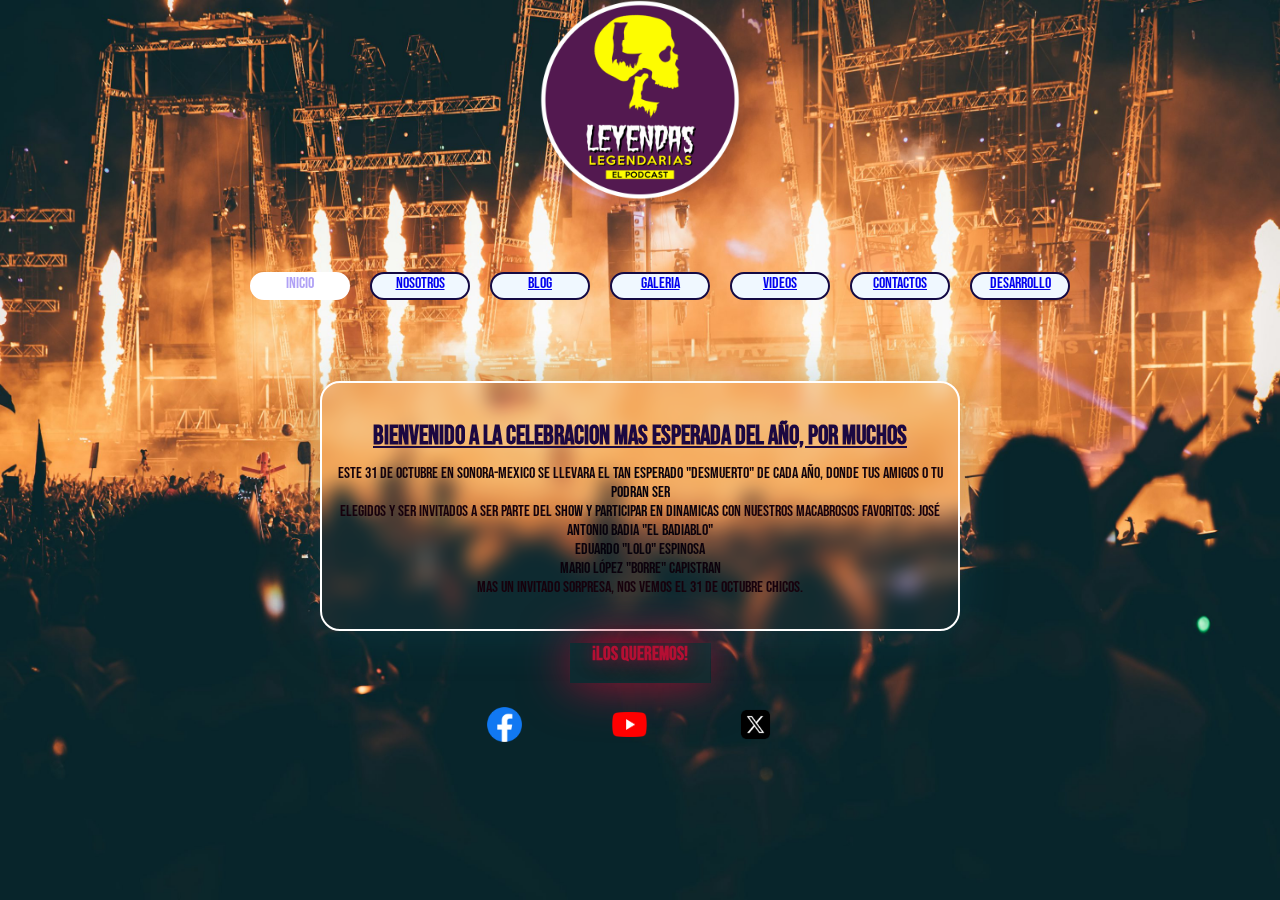
<file: index.html>
<!DOCTYPE html>
<html lang="en">
<head>
    <meta charset="UTF-8">
    <meta name="viewport" content="width=device-width, initial-scale=1.0">
    <title></title>
    <link rel="stylesheet" href="estilo.css">
    <link  rel= "apple-touch-icon"  tamaños= "57x57"  href= "favicons/apple-icon-57x57.png" > 
    <link  rel= "apple-touch-icon"  tamaños= "60x60"  href= "favicons/apple-icon-60x60.png" > 
    <link  rel= "apple-touch-icon"  tamaños= "72x72"  href= "favicons/apple-icon-72x72.png" > 
    <link  rel= "apple-touch-icon"  tamaños= "76x76"  href= "favicons/apple-icon-76x76.png" > 
    <link  rel= "apple-touch-icon"  tamaños= "114x114"  href= "favicons/apple-icon-114x114.png" > 
    <link  rel= "apple-touch-icon"  tamaños= "120x120"  href= "favicons/apple-icon-120x120.png" > 
    <link  rel= "apple-touch-icon"  tamaños = "144x144"  href = "favicons/apple-icon-144x144.png" > 
    <link  rel= "apple-touch-icon"  tamaños= "152x152"  href= "favicons/apple-icon-152x152.png" > 
    <link  rel= "apple-touch-icon"  tamaños= "180x180"  href= "favicons/apple-icon-180x180.png" > 
    <link  rel= "icon"  tipo= "image/png"  tamaños= "192x192"   href= "favicons/android-icon-192x192.png" > 
    <link  rel= "icon"  tipo= "image/png"  tamaños= "32x32"  href= "favicons/favicon-32x32.png" > 
    <link  rel= "icon"  tipo= "imagen/png"  tamaños= "96x96"  href= "favicons/favicon-96x96.png" > 
    <link  rel= "icon"  tipo= "imagen/png"  tamaños= "16x16"  href= "favicons/favicon-16x16.png" > 
    <link  rel= "manifest"  href= "favicons/manifest.json" > 
    <meta  nombre= "msapplication-TileColor"  contenido= "#ffffff" > 
    <meta  nombre= "msapplication-TileImage"  contenido= "favicons/ms-icon-144x144.png" > 
    <meta  nombre= "theme-color"  contenido= "#ffffff" >


    <link rel="preconnect" href="https://fonts.googleapis.com">
    <link rel="preconnect" href="https://fonts.gstatic.com" crossorigin>
    <link href="https://fonts.googleapis.com/css2?family=Bebas+Neue&family=Rubik+Wet+Paint&family=Work+Sans:ital,wght@0,100..900;1,100..900&display=swap" rel="stylesheet">


</head>
<body>
<div class="ab">
<img src="img/fondo.jpeg" alt="fondo"></div>

<div class="lele">
<img src="img/logo.png" alt="logo" width="200px" height="200px">
</div>

<nav>
 <ul id="opciones">
    <li class="boton">Inicio</li>
    <li><a href="nosotros.html">Nosotros</a></li>
    <li><a href="blog.html">Blog</li></a>
    <li><a href="galeria.html">Galeria</li></a>
    <li><a href="videos.html">Videos</li></a>
    <li><a href="contactos.html">Contactos</li></a>
    <li><a href="desarrollador.html">Desarrollo</li></a>
 </ul>
</nav>

<audio autoplay loop>
<source src="sound/musica ambiental.mp3" type="audio/mpeg">
</audio>


<div class="linea"></div>

<main>
<header id="frase">
    <h1>BIENVENIDO A LA CELEBRACION MAS ESPERADA DEL AÑO, POR MUCHOS</h1>
    <div class="anuncio"><p>Este 31 de Octubre en Sonora-Mexico se llevara el tan esperado "Desmuerto" de cada año, Donde tus amigos o tu podran ser <br>
        elegidos y ser invitados a ser parte del show y participar en dinamicas con nuestros macabrosos favoritos: José Antonio Badia "El Badiablo" <br>
        Eduardo "Lolo" Espinosa<br>
        Mario López "Borre" Capistran<br>
        Mas un invitado sorpresa, nos vemos el 31 de Octubre chicos.</div>
    </p>
    
    <div class="caja"></div>
    <div class="dos"></div>
    <div class="querer"><h3>¡los queremos!</h3></div>

</header>
</main>





<div id="imagenes">

    <div class="face">
    <a href="https://www.facebook.com/leyendaspodcast/?locale=es_LA">
<img src="img/Facebook.png" alt="Facebook" width="35px" height="35px">
 </a>
    </div>

    <div class="you">
 <a href="https://youtube.com/@leyendaspodcast?si=yJ-nlB5VjifL2ucx">     
<img src="img/Youtube.png" alt="Youtube" width="35px" height="25px"></a>  

    </div>
    <div class="tw">
<a href="https://x.com/LeyendasPodcast" target="_blank">   
<img src="img/twitter.webp" alt="twitter" width="45px" height="45px">
</div>
</a> 
</div>

</body>
</html>
</file>
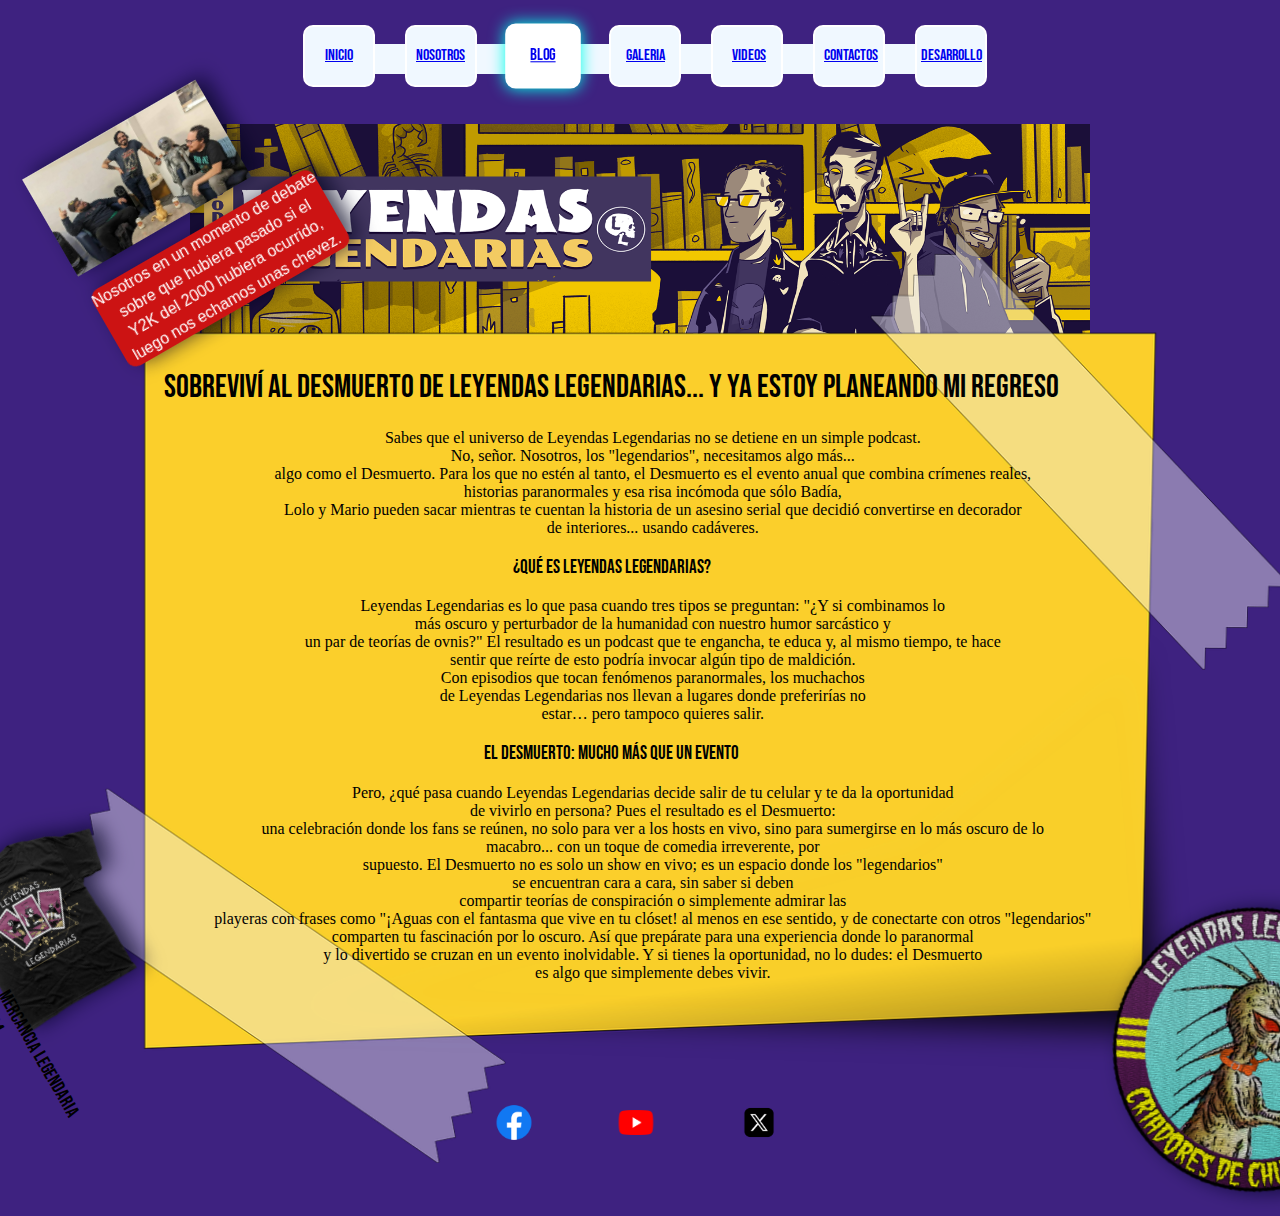
<file: blog.html>
<!DOCTYPE html>
<html lang="en">
<head>
    <meta charset="UTF-8">
    <meta name="viewport" content="width=device-width, initial-scale=1.0">
    <title>Document</title>

<link rel="stylesheet" href="https://cdnjs.cloudflare.com/ajax/libs/font-awesome/6.6.0/css/all.min.css" integrity="sha512-Kc323vGBEqzTmouAECnVceyQqyqdsSiqLQISBL29aUW4U/M7pSPA/gEUZQqv1cwx4OnYxTxve5UMg5GT6L4JJg==" crossorigin="anonymous" referrerpolicy="no-referrer" />

    <link rel="stylesheet" href="estilazos.css">
    <link  rel= "apple-touch-icon"  tamaños= "57x57"  href= "favicons/apple-icon-57x57.png" > 
    <link  rel= "apple-touch-icon"  tamaños= "60x60"  href= "favicons/apple-icon-60x60.png" > 
    <link  rel= "apple-touch-icon"  tamaños= "72x72"  href= "favicons/apple-icon-72x72.png" > 
    <link  rel= "apple-touch-icon"  tamaños= "76x76"  href= "favicons/apple-icon-76x76.png" > 
    <link  rel= "apple-touch-icon"  tamaños= "114x114"  href= "favicons/apple-icon-114x114.png" > 
    <link  rel= "apple-touch-icon"  tamaños= "120x120"  href= "favicons/apple-icon-120x120.png" > 
    <link  rel= "apple-touch-icon"  tamaños = "144x144"  href = "favicons/apple-icon-144x144.png" > 
    <link  rel= "apple-touch-icon"  tamaños= "152x152"  href= "favicons/apple-icon-152x152.png" > 
    <link  rel= "apple-touch-icon"  tamaños= "180x180"  href= "favicons/apple-icon-180x180.png" > 
    <link  rel= "icon"  tipo= "image/png"  tamaños= "192x192"   href= "favicons/android-icon-192x192.png" > 
    <link  rel= "icon"  tipo= "image/png"  tamaños= "32x32"  href= "favicons/favicon-32x32.png" > 
    <link  rel= "icon"  tipo= "imagen/png"  tamaños= "96x96"  href= "favicons/favicon-96x96.png" > 
    <link  rel= "icon"  tipo= "imagen/png"  tamaños= "16x16"  href= "favicons/favicon-16x16.png" > 
    <link  rel= "manifest"  href= "favicons/manifest.json" > 
    <meta  nombre= "msapplication-TileColor"  contenido= "#ffffff" > 
    <meta  nombre= "msapplication-TileImage"  contenido= "favicons/ms-icon-144x144.png" > 
    <meta  nombre= "theme-color"  contenido= "#ffffff" >

    <link rel="preconnect" href="https://fonts.googleapis.com">
    <link rel="preconnect" href="https://fonts.gstatic.com" crossorigin>
    <link href="https://fonts.googleapis.com/css2?family=Bebas+Neue&family=Rubik+Wet+Paint&family=Work+Sans:ital,wght@0,100..900;1,100..900&display=swap" rel="stylesheet">

</head>
<body>

<audio autoplay loop>
    <source src="sound/musica ambiental.mp3" type="audio/mpeg">
    </audio>

<header>
<nav>
 <ul id="opciones">
    <li><a href="index.html">Inicio<i class="fa-solid fa-house"></i></li></a>
        <li><a href="nosotros.html"><div class="noso">Nosotros</div><i class="fa-solid fa-user"></i></li></a>
        <li class="boton"><a href="blog.html">Blog<i class="fa-solid fa-heart"></i></li></a>
        <li><a href="galeria.html"><div class="gale">Galeria</div><i class="fa-solid fa-image"></i> </li></a>
        <li><a href="videos.html">Videos<i class="fa-solid fa-video"></i></li></a>
        <li><a href="contactos.html"><div class="cont">Contactos</div><i class="fa-solid fa-headset"></i></li></a>
        <li><a href="desarrollador.html"><div class="cristian">Desarrollo</div></li></a>
    </ul>
</nav>


<div class="cuadro"></div>
<div class="cuadrod"></div>

<div class="chicos">
<img src="img/banner.png" alt="banner" width="900px" height="210px">
</div>
<div class="linea"></div>
</header>

<section id="notas">
<article>
<h1>Sobreviví al Desmuerto de Leyendas Legendarias... y Ya Estoy Planeando mi Regreso</h1>
    <p>Sabes que el universo de Leyendas Legendarias no se detiene en un simple podcast. <br> No, señor. Nosotros, los "legendarios", necesitamos algo más... <br>algo como el Desmuerto. Para
        los que no estén al tanto, el Desmuerto es el evento anual que combina crímenes reales, <br> historias paranormales y esa risa incómoda que sólo Badía, <br>Lolo y Mario pueden sacar
        mientras te cuentan la historia de un asesino serial que decidió convertirse en decorador <br>de interiores... usando cadáveres.</p>
</article>

<article>
<h3>¿Qué es Leyendas Legendarias?</h3>
<p>Leyendas Legendarias es lo que pasa cuando tres tipos se preguntan: "¿Y si combinamos lo <br> más oscuro y perturbador de la humanidad con nuestro humor sarcástico y <br>un par de teorías de 
    ovnis?" El resultado es un podcast que te engancha, te educa y, al mismo tiempo, te hace <br>sentir que reírte de esto podría invocar algún tipo de maldición. <br>Con episodios que tocan
    fenómenos paranormales, los muchachos <br>de Leyendas Legendarias nos llevan a lugares donde preferirías no <br>estar… pero tampoco
    quieres salir.</p>
</article>

<article>
<h3>El Desmuerto: Mucho Más Que un Evento</h3>
<p>Pero, ¿qué pasa cuando Leyendas Legendarias decide salir de tu celular y te da la oportunidad <br>de vivirlo en persona? Pues el resultado es el Desmuerto:  <br>una celebración donde los fans 
     se reúnen, no solo para ver a los hosts en vivo, sino para sumergirse en lo más oscuro de lo <br>macabro... con un toque de comedia irreverente, por <br> supuesto. El Desmuerto no es solo un 
     show en vivo; es un espacio donde los "legendarios" <br>se encuentran cara a cara, sin saber si deben <br> compartir teorías de conspiración o simplemente admirar las <br> playeras con frases como 
    "¡Aguas con el fantasma que vive en tu clóset! 
    al menos en ese sentido, y de conectarte con otros "legendarios"<br>comparten tu fascinación por lo oscuro. Así que prepárate para una experiencia donde lo paranormal <br>y lo divertido se cruzan en un evento
    inolvidable. Y si tienes la oportunidad, no lo dudes: el Desmuerto <br>es algo que simplemente debes vivir.</p>
</article>
</section>

<div class="uno">
 <img src="img/papelito.webp" alt="papelito" width="1250px" height="930px">   
</div>

<div class="dos">
    <img src="img/recuerdo.jpeg" alt="recuerdo" width="200px" height="112px">
<p>Nosotros en un momento de debate <br>
    sobre que hubiera pasado si el <br>
    Y2K del 2000 hubiera ocurrido, <br>
    luego nos echamos unas chevez.</p>
</div>

<div class="tres">
 <img src="img/criadores.png" alt="criadores" width="300 px" height="300px">   
</div>


<div class="ropa">
<img src="img/camiza.png" alt="camiza" width="250px">
</div>

<div class="merca">
<h3>Mercancia Legendaria<br>2024</h3>    
</div>

</div>

<footer>
<div id="imagenes">

    <div class="face">
    <a href="https://www.facebook.com/leyendaspodcast/?locale=es_LA">
<img src="img/Facebook.png" alt="Facebook" width="35px" height="35px">
 </a>
    </div>

    <div class="you">
 <a href="https://youtube.com/@leyendaspodcast?si=yJ-nlB5VjifL2ucx">     
<img src="img/Youtube.png" alt="Youtube" width="35px" height="25px"></a>  

    </div>

    <div class="x">
<a href="https://x.com/LeyendasPodcast" target="_blank">   
<img src="img/twitter.webp" alt="twitter" width="45px" height="45px">
</div>
</a> 
</div>


</footer>

</body>
</html>
</file>
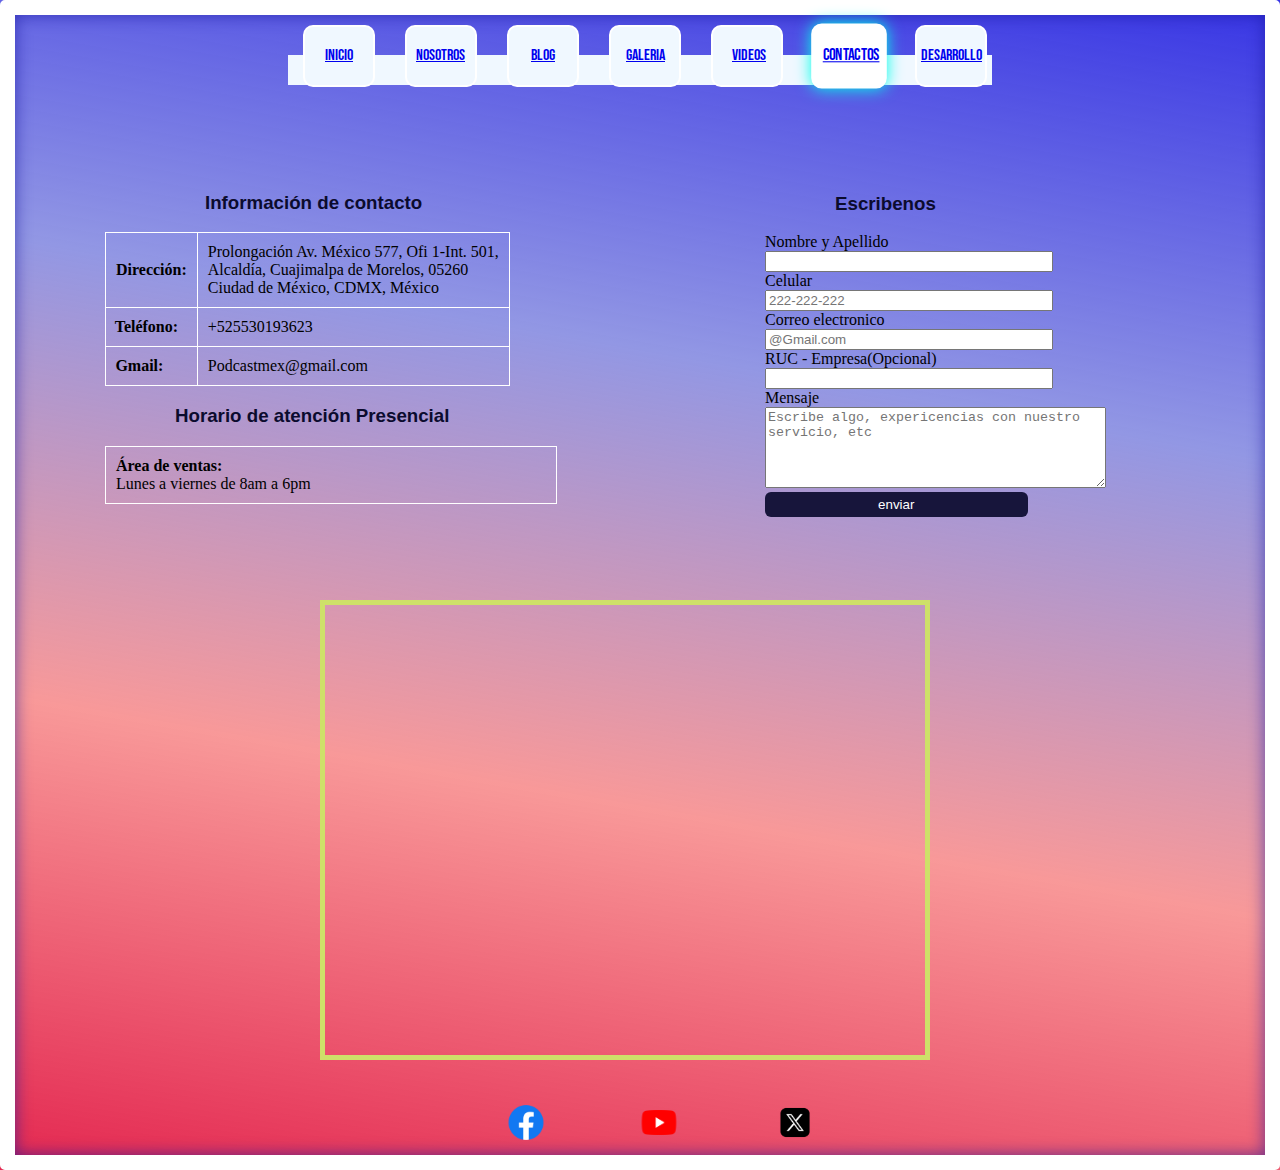
<file: contactos.html>
<!DOCTYPE html>
<html lang="en">
<head>
    <meta charset="UTF-8">
    <meta name="viewport" content="width=device-width, initial-scale=1.0">
    <title>contactos</title>
    <link rel="stylesheet" href="https://cdnjs.cloudflare.com/ajax/libs/font-awesome/6.6.0/css/all.min.css" integrity="sha512-Kc323vGBEqzTmouAECnVceyQqyqdsSiqLQISBL29aUW4U/M7pSPA/gEUZQqv1cwx4OnYxTxve5UMg5GT6L4JJg==" crossorigin="anonymous" referrerpolicy="no-referrer" />
    <link rel="stylesheet" href="Contac.css">
 
    <link  rel= "apple-touch-icon"  tamaños= "57x57"  href= "favicons/apple-icon-57x57.png" > 
    <link  rel= "apple-touch-icon"  tamaños= "60x60"  href= "favicons/apple-icon-60x60.png" > 
    <link  rel= "apple-touch-icon"  tamaños= "72x72"  href= "favicons/apple-icon-72x72.png" > 
    <link  rel= "apple-touch-icon"  tamaños= "76x76"  href= "favicons/apple-icon-76x76.png" > 
    <link  rel= "apple-touch-icon"  tamaños= "114x114"  href= "favicons/apple-icon-114x114.png" > 
    <link  rel= "apple-touch-icon"  tamaños= "120x120"  href= "favicons/apple-icon-120x120.png" > 
    <link  rel= "apple-touch-icon"  tamaños = "144x144"  href = "favicons/apple-icon-144x144.png" > 
    <link  rel= "apple-touch-icon"  tamaños= "152x152"  href= "favicons/apple-icon-152x152.png" > 
    <link  rel= "apple-touch-icon"  tamaños= "180x180"  href= "favicons/apple-icon-180x180.png" > 
    <link  rel= "icon"  tipo= "image/png"  tamaños= "192x192"   href= "favicons/android-icon-192x192.png" > 
    <link  rel= "icon"  tipo= "image/png"  tamaños= "32x32"  href= "favicons/favicon-32x32.png" > 
    <link  rel= "icon"  tipo= "imagen/png"  tamaños= "96x96"  href= "favicons/favicon-96x96.png" > 
    <link  rel= "icon"  tipo= "imagen/png"  tamaños= "16x16"  href= "favicons/favicon-16x16.png" > 
    <link  rel= "manifest"  href= "favicons/manifest.json" > 
    <meta  nombre= "msapplication-TileColor"  contenido= "#ffffff" > 
    <meta  nombre= "msapplication-TileImage"  contenido= "favicons/ms-icon-144x144.png" > 
    <meta  nombre= "theme-color"  contenido= "#ffffff" >


    <link rel="preconnect" href="https://fonts.googleapis.com">
    <link rel="preconnect" href="https://fonts.gstatic.com" crossorigin>
    <link href="https://fonts.googleapis.com/css2?family=Bebas+Neue&family=Rubik+Wet+Paint&family=Work+Sans:ital,wght@0,100..900;1,100..900&display=swap" rel="stylesheet">

</head>
<nav>
    <ul id="opciones">
        <li><a href="index.html">Inicio<i class="fa-solid fa-house"></i></li></a>
        <li><a href="nosotros.html"><div class="noso">Nosotros</div><i class="fa-solid fa-user"></i></li></a>
        <li><a href="blog.html">Blog<i class="fa-solid fa-heart"></i></li></a>
        <li><a href="galeria.html"><div class="gale">Galeria</div><i class="fa-solid fa-image"></i> </li></a>
        <li><a href="videos.html">Videos<i class="fa-solid fa-video"></i></li></a>
        <li class="boton"><a href="contactos.html"><div class="cont">Contactos</div><i class="fa-solid fa-headset"></i></li></a>
        <li><a href="desarrollador.html"><div class="cristian">Desarrollo</div></li></a>
    </ul>
   </nav>
   
   <audio autoplay loop>
   <source src="sound/musica ambiental.mp3" type="audio/mpeg">
   </audio>
   
   
   <div class="linea"></div>

   
   <div class="linea"></div>

<body>

    <div class="cuerpo">

        <main>
    <section>
        <table id="info">
            <h3 class="conta">Información de contacto</h3>
            <tr>
                <th>Dirección:</th>
                <td>Prolongación Av. México 577, Ofi 1-Int. 501,<br> Alcaldía, Cuajimalpa de Morelos, 05260<br> Ciudad de México, CDMX, México</td> 
            </tr> 
            <tr>
                <th class="telef">Teléfono:</th>
                <td>+525530193623</td>
            </tr>
            <tr>
                <th class="gema">Gmail:</th>
                <td>Podcastmex@gmail.com</td>
            </tr>
        </table>
        
        <h3>Horario de atención Presencial</h3>
        <table>
            <tr>
                <td colspan="2"class="area">
                <strong>Área de ventas:</strong> <br>Lunes a viernes de 8am a 6pm
                </td>
            </tr>
        </table>
        
    </section>
        </main>
    </div>

    
    <div class="cuestionario">
    <section>
        <h3>Escribenos</h3>
        <form id="formulario">
    <label for="nombre">Nombre y Apellido</label><br>
    <input type="text" id="nombre" required><br>
    
    <label for="celular">Celular</label><br>
    <input type="tel" id="celular" placeholder="222-222-222" required><br>
    
    <label for="correo">Correo electronico</label><br>
    <input type="email" id="correo" placeholder="@Gmail.com" required><br>
    
    <label for="ruc">RUC - Empresa(Opcional)</label><br>
    <input type="text" id="ruc"><br>
    
    <label for="mensaje">Mensaje</label><br>
    <textarea name="mensaje" id="mensaje" rows="5" cols="40" placeholder="Escribe algo, expericencias con nuestro servicio, etc"></textarea> <br>
    <input type="submit" value="enviar" class="envi"><br>
    </form>
    </section>
    </div>
    
    <section>
<div class="mapa">
    <iframe src=
    "https://www.google.com/maps/embed?pb=!1m18!1m12!1m3!1d1928967.2607086466!2d-99.44927467007001!3d19.216410254337372!2m3!1f0!2f0!3f0!3m2!1i1024!2i768!4f13.1!3m3!1m2!1s0x85d2070cf5df5bff%3A0xc038801c02d80e9b!2sProductor%20de%20Podcast%20en%20M%C3%A9xico!5e0!3m2!1ses-419!2spe!4v1731307347105!5m2!1ses-419!2spe" width="600" height="450" style="border:0;" allowfullscreen="" loading="lazy" referrerpolicy="no-referrer-when-downgrade"></iframe>
    
</div>


</body>
<footer>
    <div id="imagenes">
        
    <div class="face">
        <a href="https://www.facebook.com/leyendaspodcast/?locale=es_LA">
    <img src="img/Facebook.png" alt="Facebook" width="35px" height="35px">
    </a>
    </div>
        
    <div class="you">
    <a href="https://youtube.com/@leyendaspodcast?si=yJ-nlB5VjifL2ucx">     
    <img src="img/Youtube.png" alt="Youtube" width="35px" height="25px"></a>  
        
    </div>

    <div class="x">
    <a href="https://x.com/LeyendasPodcast" target="_blank">   
    <img src="img/twitter.webp" alt="twitter" width="45px" height="45px">
    </a> 
</div>
    </div>
        
 
</footer>

</html>
</file>
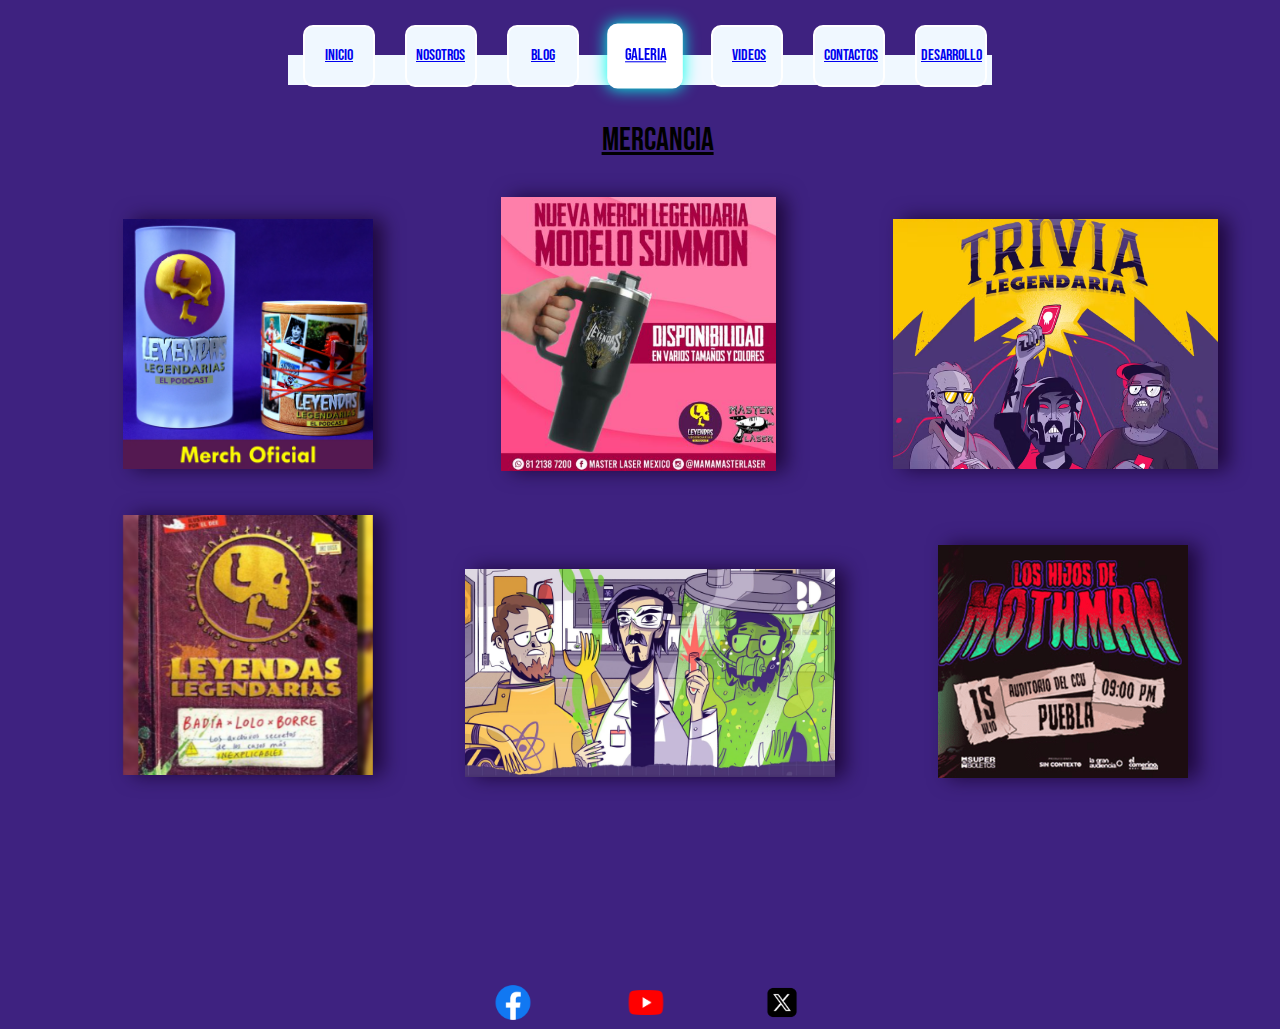
<file: galeria.html>
<!DOCTYPE html>
<html lang="en">
<head>
    <meta charset="UTF-8">
    <meta name="viewport" content="width=device-width, initial-scale=1.0">
    <title>Document</title>
    <link rel="stylesheet" href="https://cdnjs.cloudflare.com/ajax/libs/font-awesome/6.6.0/css/all.min.css" integrity="sha512-Kc323vGBEqzTmouAECnVceyQqyqdsSiqLQISBL29aUW4U/M7pSPA/gEUZQqv1cwx4OnYxTxve5UMg5GT6L4JJg==" crossorigin="anonymous" referrerpolicy="no-referrer" />
    <link rel="stylesheet" href="estilos3.css">
    <link  rel= "apple-touch-icon"  tamaños= "57x57"  href= "favicons/apple-icon-57x57.png" > 
    <link  rel= "apple-touch-icon"  tamaños= "60x60"  href= "favicons/apple-icon-60x60.png" > 
    <link  rel= "apple-touch-icon"  tamaños= "72x72"  href= "favicons/apple-icon-72x72.png" > 
    <link  rel= "apple-touch-icon"  tamaños= "76x76"  href= "favicons/apple-icon-76x76.png" > 
    <link  rel= "apple-touch-icon"  tamaños= "114x114"  href= "favicons/apple-icon-114x114.png" > 
    <link  rel= "apple-touch-icon"  tamaños= "120x120"  href= "favicons/apple-icon-120x120.png" > 
    <link  rel= "apple-touch-icon"  tamaños = "144x144"  href = "favicons/apple-icon-144x144.png" > 
    <link  rel= "apple-touch-icon"  tamaños= "152x152"  href= "favicons/apple-icon-152x152.png" > 
    <link  rel= "apple-touch-icon"  tamaños= "180x180"  href= "favicons/apple-icon-180x180.png" > 
    <link  rel= "icon"  tipo= "image/png"  tamaños= "192x192"   href= "favicons/android-icon-192x192.png" > 
    <link  rel= "icon"  tipo= "image/png"  tamaños= "32x32"  href= "favicons/favicon-32x32.png" > 
    <link  rel= "icon"  tipo= "imagen/png"  tamaños= "96x96"  href= "favicons/favicon-96x96.png" > 
    <link  rel= "icon"  tipo= "imagen/png"  tamaños= "16x16"  href= "favicons/favicon-16x16.png" > 
    <link  rel= "manifest"  href= "favicons/manifest.json" > 
    <meta  nombre= "msapplication-TileColor"  contenido= "#ffffff" > 
    <meta  nombre= "msapplication-TileImage"  contenido= "favicons/ms-icon-144x144.png" > 
    <meta  nombre= "theme-color"  contenido= "#ffffff" >

    <link rel="preconnect" href="https://fonts.googleapis.com">
    <link rel="preconnect" href="https://fonts.gstatic.com" crossorigin>
    <link href="https://fonts.googleapis.com/css2?family=Bebas+Neue&family=Rubik+Wet+Paint&family=Work+Sans:ital,wght@0,100..900;1,100..900&display=swap" rel="stylesheet">


    <audio autoplay loop>
        <source src="sound/musica ambiental.mp3" type="audio/mpeg">
        </audio>
</head>
<h1>Mercancia</h1>

<body>
<nav>
<ul id="opciones">
    <li><a href="index.html">Inicio<i class="fa-solid fa-house"></i></li></a>
    <li><a href="nosotros.html"><div class="noso">Nosotros</div><i class="fa-solid fa-user"></i></li></a>
    <li><a href="blog.html">Blog<i class="fa-solid fa-heart"></i></li></a>
    <li class="boton"><a href="galeria.html"><div class="gale">Galeria</div><i class="fa-solid fa-image"></i> </li></a>
    <li><a href="videos.html">Videos<i class="fa-solid fa-video"></i></li></a>
    <li><a href="contactos.html"><div class="cont">Contactos</div><i class="fa-solid fa-headset"></i></li></a>
    <li><a href="desarrollador.html"><div class="cristian">Desarrollo</div></li></a>
</ul>
</nav>


<div class="linea"></div>
       
<section>
<div id="venta">
<img src="img/mer1.webp" alt="mer1" width="250px">
<div class="uno"><img src="img/mer2.png" alt="mer2" width="275px"></div>
<div class="dos"></div><img src="img/mer6.png" alt="mer6" width="325px"></div>
</div>

<div id="ventad">

 <div class="meru"><img src="img/libro.png" alt="mer4" width="250px" height="260px"></div>
 <div class="merd"><img src="img/motman.png" alt="mer5" width="250px"></div>

<div class="derecha"><img src="img/mer3.webp" alt="mer3" width="370px"></div>
</div>
</section>


<footer>
    <div id="imagenes">
        
    <div class="face">
        <a href="https://www.facebook.com/leyendaspodcast/?locale=es_LA">
    <img src="img/Facebook.png" alt="Facebook" width="35px" height="35px">
    </a>
    </div>
        
    <div class="you">
    <a href="https://youtube.com/@leyendaspodcast?si=yJ-nlB5VjifL2ucx">     
    <img src="img/Youtube.png" alt="Youtube" width="35px" height="25px"></a>  
        
    </div>

    <div class="x">
    <a href="https://x.com/LeyendasPodcast" target="_blank">   
    <img src="img/twitter.webp" alt="twitter" width="45px" height="45px">
    </a> 
</div>
    </div>
        
  
</footer>

</body>
</html>
</file>
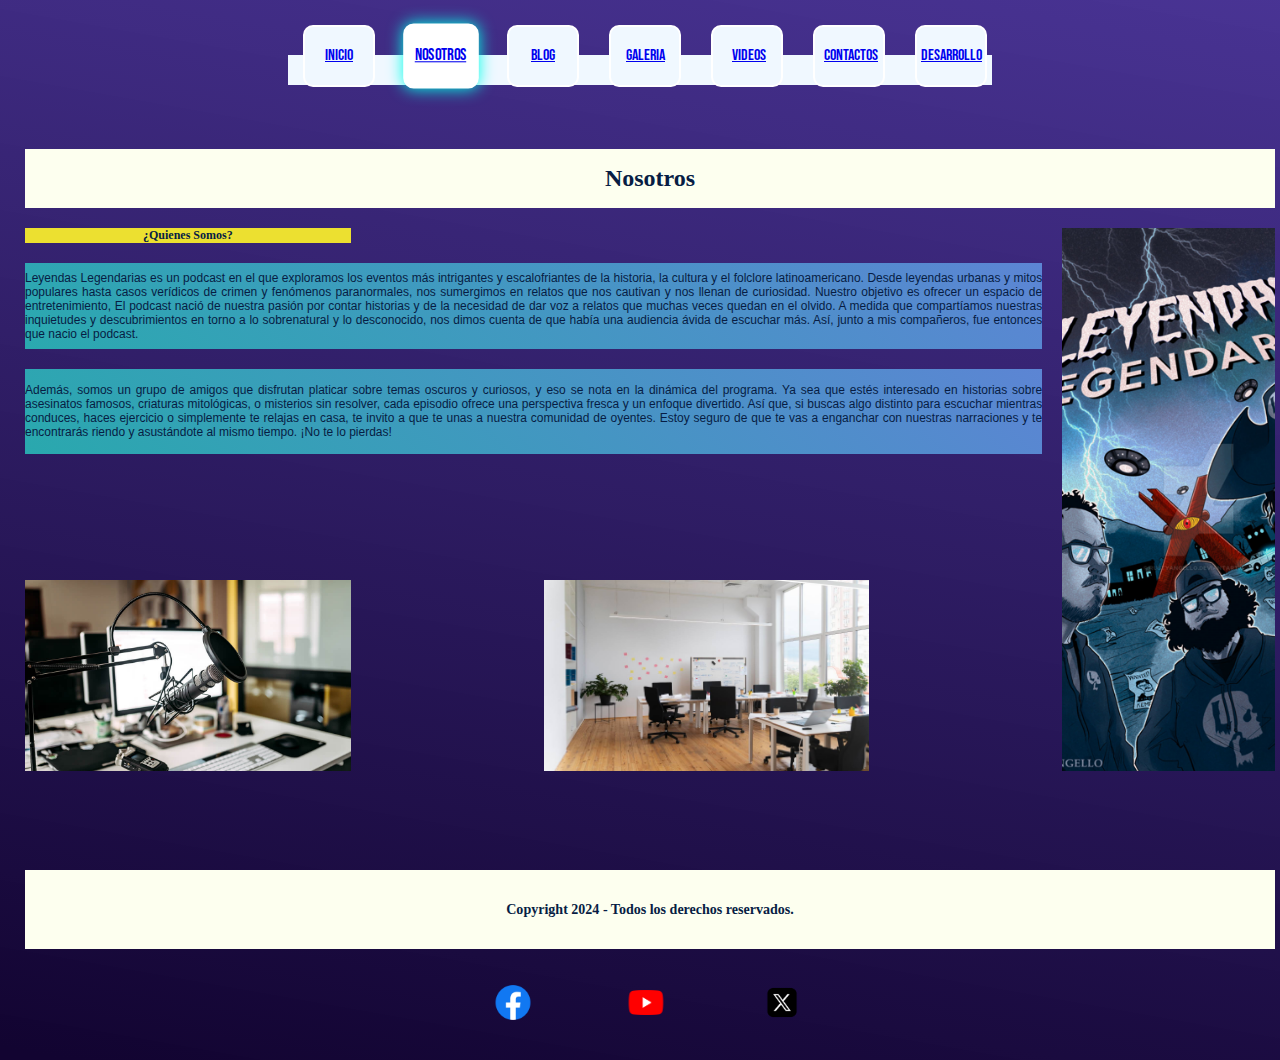
<file: nosotros.html>
<!DOCTYPE html>
<html lang="en">
<head>
    <meta charset="UTF-8">
    <meta name="viewport" content="width=device-width, initial-scale=1.0">
    <title>Nosotros</title>
    <link rel="stylesheet" href="https://cdnjs.cloudflare.com/ajax/libs/font-awesome/6.6.0/css/all.min.css" integrity="sha512-Kc323vGBEqzTmouAECnVceyQqyqdsSiqLQISBL29aUW4U/M7pSPA/gEUZQqv1cwx4OnYxTxve5UMg5GT6L4JJg==" crossorigin="anonymous" referrerpolicy="no-referrer" />
    <link rel="stylesheet" href="decoracion.css">
    <link  rel= "apple-touch-icon"  tamaños= "57x57"  href= "favicons/apple-icon-57x57.png" > 
    <link  rel= "apple-touch-icon"  tamaños= "60x60"  href= "favicons/apple-icon-60x60.png" > 
    <link  rel= "apple-touch-icon"  tamaños= "72x72"  href= "favicons/apple-icon-72x72.png" > 
    <link  rel= "apple-touch-icon"  tamaños= "76x76"  href= "favicons/apple-icon-76x76.png" > 
    <link  rel= "apple-touch-icon"  tamaños= "114x114"  href= "favicons/apple-icon-114x114.png" > 
    <link  rel= "apple-touch-icon"  tamaños= "120x120"  href= "favicons/apple-icon-120x120.png" > 
    <link  rel= "apple-touch-icon"  tamaños = "144x144"  href = "favicons/apple-icon-144x144.png" > 
    <link  rel= "apple-touch-icon"  tamaños= "152x152"  href= "favicons/apple-icon-152x152.png" > 
    <link  rel= "apple-touch-icon"  tamaños= "180x180"  href= "favicons/apple-icon-180x180.png" > 
    <link  rel= "icon"  tipo= "image/png"  tamaños= "192x192"   href= "favicons/android-icon-192x192.png" > 
    <link  rel= "icon"  tipo= "image/png"  tamaños= "32x32"  href= "favicons/favicon-32x32.png" > 
    <link  rel= "icon"  tipo= "imagen/png"  tamaños= "96x96"  href= "favicons/favicon-96x96.png" > 
    <link  rel= "icon"  tipo= "imagen/png"  tamaños= "16x16"  href= "favicons/favicon-16x16.png" > 
    <link  rel= "manifest"  href= "favicons/manifest.json" > 
    <meta  nombre= "msapplication-TileColor"  contenido= "#ffffff" > 
    <meta  nombre= "msapplication-TileImage"  contenido= "favicons/ms-icon-144x144.png" > 
    <meta  nombre= "theme-color"  contenido= "#ffffff" >


    <link rel="preconnect" href="https://fonts.googleapis.com">
    <link rel="preconnect" href="https://fonts.gstatic.com" crossorigin>
    <link href="https://fonts.googleapis.com/css2?family=Bebas+Neue&family=Rubik+Wet+Paint&family=Work+Sans:ital,wght@0,100..900;1,100..900&display=swap" rel="stylesheet">

</head>
<nav>
    <ul id="opciones">
        <li><a href="index.html">Inicio<i class="fa-solid fa-house"></i></li></a>
        <li class="boton"><a href="nosotros.html"><div class="noso">Nosotros</div><i class="fa-solid fa-user"></i></li></a>
        <li><a href="blog.html">Blog<i class="fa-solid fa-heart"></i></li></a>
        <li><a href="galeria.html"><div class="gale">Galeria</div><i class="fa-solid fa-image"></i> </li></a>
        <li><a href="videos.html">Videos<i class="fa-solid fa-video"></i></li></a>
        <li><a href="contactos.html"><div class="cont">Contactos</div><i class="fa-solid fa-headset"></i></li></a>
        <li><a href="desarrollador.html"><div class="cristian">Desarrollo</div></li></a>

    </ul>
   </nav>
   
   <div class="linea"></div>

   
   <div class="linea"></div>

<body>
    <div id="cajon">
        <div class="caja uno"><h1>Nosotros</h1></div>
        <div class="caja dos"><strong>¿Quienes Somos?</strong></div>

    
        <div class="caja tres">Leyendas Legendarias es un podcast en el que exploramos los eventos más intrigantes y escalofriantes de la historia, la cultura y el folclore latinoamericano. Desde leyendas urbanas y mitos populares hasta casos verídicos de crimen y fenómenos paranormales, nos sumergimos en relatos que nos cautivan y nos llenan de curiosidad. Nuestro objetivo es ofrecer un espacio de entretenimiento,
        El podcast nació de nuestra pasión por contar historias y de la necesidad de dar voz a relatos que muchas veces quedan en el olvido. A medida que compartíamos nuestras inquietudes y descubrimientos en torno a lo sobrenatural y lo desconocido, nos dimos cuenta de que había una audiencia ávida de escuchar más. Así, junto a mis compañeros, fue entonces que nacio el podcast. </div>

        <div class="caja cuatro">Además, somos un grupo de amigos que disfrutan platicar sobre temas oscuros y curiosos, y eso se nota en la dinámica del programa. Ya sea que estés interesado en historias sobre asesinatos famosos, criaturas mitológicas, o misterios sin resolver, cada episodio ofrece una perspectiva fresca y un enfoque divertido.
        Así que, si buscas algo distinto para escuchar mientras conduces, haces ejercicio o simplemente te relajas en casa, te invito a que te unas a nuestra comunidad de oyentes. Estoy seguro de que te vas a enganchar con nuestras narraciones y te encontrarás riendo y asustándote al mismo tiempo. ¡No te lo pierdas!</div>
        <div class="caja cinco"></div>
        <div class="caja seis"></div>
        <div class="caja siete"></div>
        <div class="caja ocho"><h3>Copyright 2024 - Todos los derechos reservados.</h3></div>
        
        </div>
</body>
<audio autoplay loop>
    <source src="sound/musica ambiental.mp3" type="audio/mpeg">
    </audio>

<footer>
        <div id="imagenes">
            
        <div class="face">
            <a href="https://www.facebook.com/leyendaspodcast/?locale=es_LA">
        <img src="img/Facebook.png" alt="Facebook" width="35px" height="35px">
        </a>
        </div>
            
        <div class="you">
        <a href="https://youtube.com/@leyendaspodcast?si=yJ-nlB5VjifL2ucx">     
        <img src="img/Youtube.png" alt="Youtube" width="35px" height="25px"></a>  
            
        </div>
    
        <div class="x">
        <a href="https://x.com/LeyendasPodcast" target="_blank">   
        <img src="img/twitter.webp" alt="twitter" width="45px" height="45px">
        </a> 
    </div>
        </div>
            
      
    </footer>
</html>
</file>
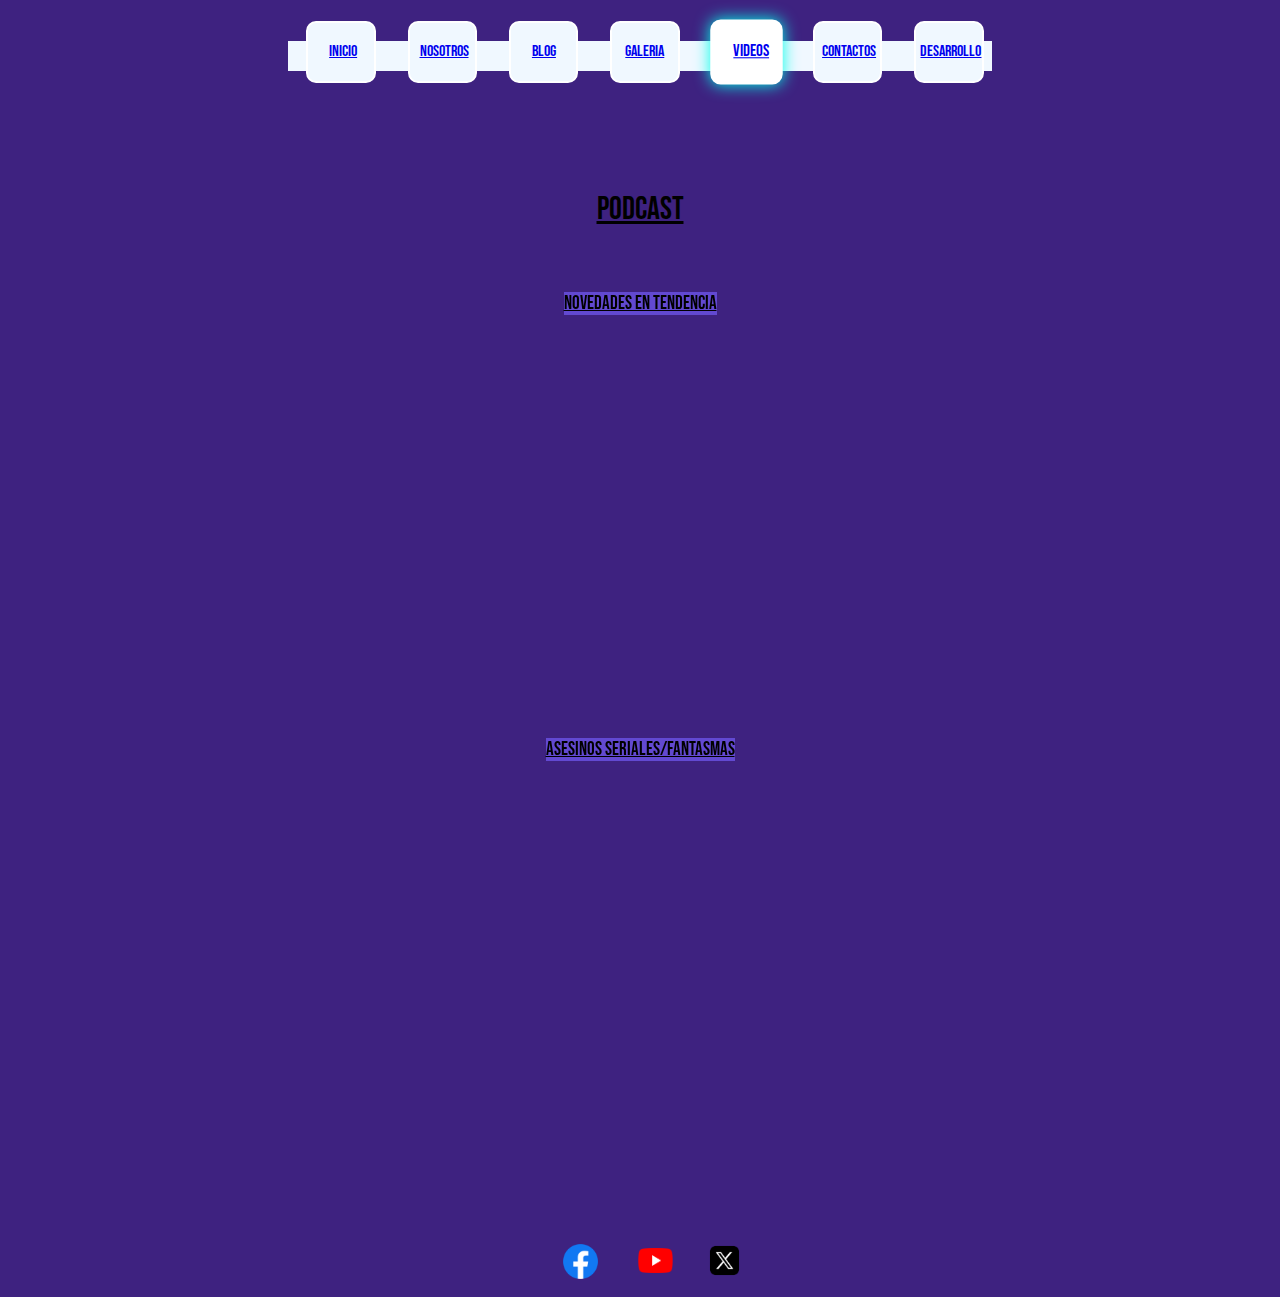
<file: videos.html>
<!DOCTYPE html>
<html lang="en">
<head>
    <meta charset="UTF-8">
    <meta name="viewport" content="width=device-width, initial-scale=1.0">
    <title>Document</title>
    <link rel="stylesheet" href="https://cdnjs.cloudflare.com/ajax/libs/font-awesome/6.6.0/css/all.min.css" integrity="sha512-Kc323vGBEqzTmouAECnVceyQqyqdsSiqLQISBL29aUW4U/M7pSPA/gEUZQqv1cwx4OnYxTxve5UMg5GT6L4JJg==" crossorigin="anonymous" referrerpolicy="no-referrer" />
    <link rel="stylesheet" href="estilos4.css">
    <link  rel= "apple-touch-icon"  tamaños= "57x57"  href= "favicons/apple-icon-57x57.png" > 
    <link  rel= "apple-touch-icon"  tamaños= "60x60"  href= "favicons/apple-icon-60x60.png" > 
    <link  rel= "apple-touch-icon"  tamaños= "72x72"  href= "favicons/apple-icon-72x72.png" > 
    <link  rel= "apple-touch-icon"  tamaños= "76x76"  href= "favicons/apple-icon-76x76.png" > 
    <link  rel= "apple-touch-icon"  tamaños= "114x114"  href= "favicons/apple-icon-114x114.png" > 
    <link  rel= "apple-touch-icon"  tamaños= "120x120"  href= "favicons/apple-icon-120x120.png" > 
    <link  rel= "apple-touch-icon"  tamaños = "144x144"  href = "favicons/apple-icon-144x144.png" > 
    <link  rel= "apple-touch-icon"  tamaños= "152x152"  href= "favicons/apple-icon-152x152.png" > 
    <link  rel= "apple-touch-icon"  tamaños= "180x180"  href= "favicons/apple-icon-180x180.png" > 
    <link  rel= "icon"  tipo= "image/png"  tamaños= "192x192"   href= "favicons/android-icon-192x192.png" > 
    <link  rel= "icon"  tipo= "image/png"  tamaños= "32x32"  href= "favicons/favicon-32x32.png" > 
    <link  rel= "icon"  tipo= "imagen/png"  tamaños= "96x96"  href= "favicons/favicon-96x96.png" > 
    <link  rel= "icon"  tipo= "imagen/png"  tamaños= "16x16"  href= "favicons/favicon-16x16.png" > 
    <link  rel= "manifest"  href= "favicons/manifest.json" > 
    <meta  nombre= "msapplication-TileColor"  contenido= "#ffffff" > 
    <meta  nombre= "msapplication-TileImage"  contenido= "favicons/ms-icon-144x144.png" > 
    <meta  nombre= "theme-color"  contenido= "#ffffff" >


    <link rel="preconnect" href="https://fonts.googleapis.com">
<link rel="preconnect" href="https://fonts.gstatic.com" crossorigin>
<link href="https://fonts.googleapis.com/css2?family=Bebas+Neue&family=Rubik+Wet+Paint&family=Work+Sans:ital,wght@0,100..900;1,100..900&display=swap" rel="stylesheet">

    <audio autoplay loop>
        <source src="sound/musica ambiental.mp3" type="audio/mpeg">
        </audio>

</head>
<h1>Podcast</h1>

<body>
<nav>
<ul id="opciones">
    <li><a href="index.html"><div class="ini">Inicio</div> <div class="f"><i class="fa-solid fa-house"></i></div></li></a>
        <li><a href="nosotros.html"><div class="noso">Nosotros</div> <div class=" a"><i class="fa-solid fa-user"></i></div></li></a>
        <li><a href="blog.html"><div class="blo">Blog</div> <div class="b"><i class="fa-solid fa-heart"></i></div></li></a>
        <li><a href="galeria.html"><div class="gale">Galeria</div> <div class="c"><i class="fa-solid fa-image"></i> </div> </li></a>
        <li class="boton"><a href="videos.html"><div class="vidi">Videos</div> <div class="d"><i class="fa-solid fa-video"></i></div></li></a>
        <li><a href="contactos.html"><div class="cont">Contactos</div> <div class="g"><i class="fa-solid fa-headset"></i></div></li></a>
        <li><a href="desarrollador.html"><div class="cristian">Desarrollo</div></li></a>
    </ul>
</nav>

<div class="linea"></div>
       

<h3 class="novedade">Novedades en tendencia</h3>

<div class="pad">
<h3 class="muerte">Asesinos Seriales/fantasmas</h3>
</div>

<section class="cuentamelo">

<iframe width="560" height="315" src="https://www.youtube.com/embed/4xOMxBiwwEg?si=xRuM6MTHD7okgmn_" 
    title="YouTube video player" frameborder="0" 
    allow="accelerometer; autoplay; clipboard-write; encrypted-media; gyroscope; picture-in-picture; web-share" 
    referrerpolicy="strict-origin-when-cross-origin" allowfullscreen>
</iframe>
</section>

<section class="episodio">
    <iframe width="560" height="315" src="https://www.youtube.com/embed/Tbx16FhWHok?si=4q2Bvg-Rn-0W6ZDf" 
    title="YouTube video player" frameborder="0"
     allow="accelerometer; autoplay; clipboard-write; encrypted-media; gyroscope; picture-in-picture; web-share" 
     referrerpolicy="strict-origin-when-cross-origin" allowfullscreen></iframe>


</section>

<footer>
    <div id="imagenes">
        
    <div class="face">
        <a href="https://www.facebook.com/leyendaspodcast/?locale=es_LA">
    <img src="img/Facebook.png" alt="Facebook" width="35px" height="35px">
    </a>
    </div>
        
    <div class="you">
    <a href="https://youtube.com/@leyendaspodcast?si=yJ-nlB5VjifL2ucx">     
    <img src="img/Youtube.png" alt="Youtube" width="35px" height="25px"></a>  
        
    </div>

    <div class="x">
    <a href="https://x.com/LeyendasPodcast" target="_blank">   
    <img src="img/twitter.webp" alt="twitter" width="45px" height="45px">
    </a> 
    </div>
        
    
</footer>
    
</body>
</html>
</file>
<file: estilo.css>
* {
box-sizing: border-box;
}

body {
margin: 0;
cursor: url(img/cursor.png), auto;
}

.ab img {
min-width: 100%;
min-height: 100%;
position: absolute;
width: 100%;
height: auto;
}

#frase {
position: fixed;
top: 52%;
left: 50%;
transform: translate(-50%, -50%);
font-family: "Bebas Neue", sans-serif;
font-weight: 400;
font-style: normal;
color: rgb(22, 1, 12);
text-align: center;
max-width: 90%;
}
.anuncio{
 margin-top: 70px; 
}
h1{
font-size: 26px;
margin-top: 40px;
}
#frase p {
text-shadow: rgb(51, 129, 148) 0px 0px 90px;
}

.caja {
border: 2px solid white;
position: fixed;
width: 100%;
max-width: 1000px;
height: 250px;
top: 20%;
right: 0%;
box-shadow: 0px 0px 50px;
color: rgba(32, 110, 124, 0.24);
border-radius: 20px;
background: #9995950e;
backdrop-filter: blur(10px);
-webkit-backdrop-filter: blur(10px);
z-index: -1;
}

#frase h1 {
text-decoration: underline;
}

#frase h3 {
margin-top: 30px;
}


header h3 {
color: rgb(180, 15, 51);
text-shadow: 0px 0px 20px;
position: relative;
border: 2px solid none;
width: 22%;
height: 40px;
left: 50%;
transform: translateX(-50%);
background: #9995950e;
backdrop-filter: blur(10px);
-webkit-backdrop-filter: blur(10px);
z-index: -1;
box-shadow: 0px 0px 50px;
position:fixed;
}



#inicio {
position: fixed;
}

#opciones {
display: flex;
top: 28.4%;
left: 50%;
transform: translateX(-50%);
 font-family: "Bebas Neue", sans-serif;
font-weight: 400;
font-style: normal;
color: rgb(73, 31, 141);
text-align: center;
z-index: 2;
position: fixed;
}

#opciones li {
margin: 0 10px;
border: 2px solid rgb(255, 255, 255);
width: 100px;
height: 28px;
background-color: aliceblue;
border-radius: 30px;
list-style: none;
cursor: pointer;
border: 2px solid rgb(20, 10, 68);
}

#opciones li:hover {
color: rgb(176, 161, 245);
background-color: white;
transform: scale(1.05);
box-shadow: 0 0px 15px rgb(0, 255, 234);
}

.lele {
position: fixed;
left: 50%;
transform: translateX(-50%);
}


h1 {
color: rgb(28, 8, 65);
position: relative;
top: 58px;
}



#opciones .boton {
background-color: rgb(255, 255, 255);
border: 2px solid rgb(255, 255, 255);
color: rgb(176, 161, 245);
}


@media (max-width: 768px) {
  #opciones li {
      width: 30px;
  }

  .caja {
      height: auto;
  }

  h1 {
      font-size: 1.5em;
  }
}



#imagenes {
position: relative;
position: fixed;
display: flex;
justify-content: center;
align-items: center;
height: 100%;
width: 30%;
margin: 0;
top: 276px;
left: 33%;
 z-index: 1;
}

.face, .you, .tw {
flex: 3;
}

.face{
margin: 0 30px;
left: 9%;
position: relative;
}
.you{
margin: 0 30px;
left: 3%;
position: relative;
}


.tw {
left: 15px;
position: relative; 
}

.noso, .cont{
  position: relative;
  right: 10px;
  }
  
  .gale{
  position: relative;
  right: 4px;
  }
</file>
<file: estilazos.css>
body {
cursor: url('img/cursor.png'), auto;
margin: 0;
background-color: rgb(62, 34, 128);
height: 100vh;
border: 15px solid rgba(255, 255, 255, 0);
}



#opciones li:hover{
color: rgb(176, 161, 245);
transform: scale(1.05);
box-shadow: 0 0px 15px rgb(0, 255, 234); 
transition-duration: 300ms;
}



.uno{
position: relative;
bottom: 552px;
left: 52%;
display: flex;
justify-content: center;
transform: translate(-50%, -50%);
z-index: -1;

}
 h3, h1{
font-family: "Bebas Neue", sans-serif;
font-weight: 400;
font-style: normal; 
right: 4%;   
position: relative;
}

.dos, .tres, .ropa{
transform: rotate(-30deg);
position: absolute;
top: 100px;
left: 50px;
filter: drop-shadow(10px 0px 10px);
color: rgba(1, 2, 31, 0.692);
}

.tres{
transform: rotate(5deg);
top: 900px;
left: 87%;
max-width: 30%;
height: 10vh;
}

.ropa{
top: 800px;
left: -90px;

}

.dos p {
text-align: center;
line-height: 22px;
transform: scale(1);
opacity: 2;
animation: fadeOut 15s forwards;
color: rgb(255, 255, 255); 
box-shadow: none;
font-family: 'Gill Sans', 'Gill Sans MT', Calibri, 'Trebuchet MS', sans-serif;
background-color: rgb(204, 19, 19);
border-radius: 10px;
}

@keyframes fadeOut {
100% {
transform: scale(0.8);
opacity: 0;
}}

.dos img {
animation: rotate 10s linear infinite;
}

@keyframes rotate {
100% {
transform: rotate(-15deg);
}}

.dos {
transition: all .5s ease-in-out;

}

.tres img{
animation: rotate 12s linear infinite;
transform: rotate(-360deg);
}


.face, .you{
right:150%;
bottom: 0px;
position: relative;
}

.you{
right:70%;
}

.face{
 right: 150px;   
}

#opciones .boton{
background-color: rgb(255, 255, 255);
border: 2px solid rgb(255, 255, 255);
color: rgb(176, 161, 245);
background-color: white;
transform: scale(1.05);
box-shadow: 0 0px 15px rgb(0, 255, 234); 
}
.merca{
position: absolute;
top: 1023px;
left: -40px;  
transform: rotate(60deg);  
}

.chicos {
position: relative;
bottom: 20%;
left: 50%;
display: flex;
justify-content: center;
transform: translate(-50%, -50%);
top: 10vh;
color: white;
z-index: -1;
}

#opciones {
position: relative;
display: flex;
flex-wrap: wrap;
bottom: 1px;
font-family: "Bebas Neue", sans-serif;
color: rgb(73, 31, 141);
text-align: center;
 width: 100%;
justify-content: center;
padding-left: 5px;
}

#opciones li {
margin: 15px; 
border: 2px solid rgb(255, 255, 255);
width: 30px;
height: 20px; 
padding: 19px; 
background-color: aliceblue;
border-radius: 10px;
list-style: none;
cursor: pointer;
position: relative;
bottom: 20px;
}

.linea {
border: 6px solid none;
background-color: aliceblue;
height: 30px; 
width: 50%; 
z-index: -1;
top: 8%;
margin: 20px auto; 
position: relative;
bottom: 325px;
}


#notas{
text-align:center;
bottom: 18%;
left: 1vw;
position: relative;
font-family:Cambria, Cochin, Georgia, Times, 'Times New Roman', serif;
margin: 0 auto;
padding: 90px;
max-width: 80vw;
}


.dos {
transform: rotate(-30deg);
position: absolute; 
top: 100px;
left: 5%;
}

#imagenes {
z-index: 10;
position: absolute;
display: flex;
align-content: space-around;
align-items: center;
top: 1100px; 
left: 55%; 
transform: translateX(-50%); 
}



.lin{
left: 46%;
}

.you{
left: -63px;  

}
.x{
left: 20px;
position: relative;
}

.noso, .cont{
  position: relative;
  right: 10px;
  }
  
  .gale{
  position: relative;
  right: 4px;
  }

  .cristian{
position: relative;
right: 15px;
  }
</file>
<file: Contac.css>
body{
background:linear-gradient(190deg,rgba(21, 18, 224, 0.856) 0.1px,rgb(146, 151, 228) ,rgba(245, 104, 104, 0.678), rgb(228, 42, 82) 99%);
height: 1140px;
border: 15px solid rgb(255, 255, 255);
border-radius: 5px;
margin: 0;
box-shadow: inset 0 0 15px 1px rgba(23, 21, 156, 0.582);
}
#opciones {
position: relative;
display: flex;
flex-wrap: wrap;
bottom: 1px;
font-family: "Bebas Neue", sans-serif;
color: rgb(73, 31, 141);
text-align: center;
width: 100%;
justify-content: center;
padding-left: 5px;
}
        
#opciones li {
margin: 15px; 
border: 2px solid rgb(255, 255, 255);
width: 30px;
height: 20px; 
padding: 19px; 
background-color: aliceblue;
border-radius: 10px;
list-style: none;
cursor: pointer;
position: relative;
bottom: 20px;
}
    
#opciones .boton{
background-color: rgb(255, 255, 255);
border: 2px solid rgb(255, 255, 255);
color: rgb(176, 161, 245);
background-color: white;
transform: scale(1.05);
box-shadow: 0 0px 15px rgb(0, 255, 234); 
}

.linea{
border: 6px solid none;
position: absolute;
background-color: aliceblue;
top: 7.8%;
left: 50%;
height: 30px;
width: 55%;
transform: translate(-50%, -50%);
z-index: -1;
}

#opciones .boton{
background-color: rgb(255, 255, 255);
border: 2px solid rgb(255, 255, 255);
color: rgb(176, 161, 245);
background-color: white;
transform: scale(1.05);
box-shadow: 0 0px 15px rgb(0, 255, 234); 
}




.noso, .cont{
position: relative;
right: 10px;
}

.gale{
position: relative;
right: 4px;
}

.you{
left: -66px;    
}
.face, .you{
right:10%;
bottom: 0px;
position: relative;
}
        
.you{
right:74%;
position: relative;
}
        
.face{
right: 164px;   
}
.x{
left: 30px;
position: relative;
}

#imagenes {
z-index: 10;
position: absolute;
display: flex;
align-content: space-around;
align-items: center;
top:1100px; 
left: 57%; 
justify-content: center;
transform: translateX(-50%); 
}
#opciones li:hover {
color: rgb(176, 161, 245);
transform: scale(1.05);
box-shadow: 0 0px 15px rgb(0, 255, 234); 
transition-duration: 300ms;
}
        
.cuerpo{
left: 90px;
top: 50px;
position: relative;
    
}
input{
width: 280px;
}
.telef, .gema{
position: relative;
right: 5px;
}
.gema{
right: 12px;
}


table, th, td{
border: 1px solid rgb(255, 255, 255);
border-collapse: collapse;
padding: 10px;
    
}

h3{
position: relative;
left:70px ;
font-family:'Franklin Gothic Medium', 'Arial Narrow', Arial, sans-serif;
color: rgb(11, 11, 46);
}
.conta{
left: 100px;
}
.area{
width: 430px;
position: relative;
}

.cuestionario{
left: 60%;
position: relative;
bottom: 280px;

}
.envi{
width: 21%; 
padding: 5px;
background-color: #17153b; 
color: white;
border: none;
border-radius: 6px;
cursor: pointer;
}
.envi:hover{
background-color: #4595a0;
transition-duration: 900ms;
transform: scale(0.9);
}
.mapa{
position: absolute;
left: 25%;
top: 600px;
border: 5px solid rgb(206, 224, 105);
width: 600px;
height: 450px;
}

.cristian{
    position: relative;
    right: 15px;
      }
</file>
<file: estilos3.css>
body {
cursor: url('img/cursor.png'), auto;
margin: 0;
background-color: rgb(62, 34, 128);
height: 100vh;
border: 15px solid rgba(255, 255, 255, 0);
box-sizing: border-box;
}

.you{
left: -66px;    
}
.face, .you{
right:10%;
bottom: 0px;
position: relative;
}
        
.you{
right:74%;
position: relative;
}
        
.face{
right: 164px;   
}
.x{
left: 30px;
position: relative;
}

#imagenes {
z-index: 10;
position: absolute;
display: flex;
align-content: space-around;
align-items: center;
top: 980px; 
left: 56%; 
transform: translateX(-50%); 
}


#opciones {
position: relative;
display: flex;
flex-wrap: wrap;
bottom: 1px;
font-family: "Bebas Neue", sans-serif;
color: rgb(73, 31, 141);
text-align: center;
width: 100%;
justify-content: center;
padding-left: 5px;
}
    
#opciones li {
margin: 15px; 
border: 2px solid rgb(255, 255, 255);
width: 30px;
height: 20px; 
padding: 19px; 
background-color: aliceblue;
border-radius: 10px;
list-style: none;
cursor: pointer;
position: relative;
bottom: 20px;
}

        


#opciones .boton{
background-color: rgb(255, 255, 255);
border: 2px solid rgb(255, 255, 255);
color: rgb(176, 161, 245);
background-color: white;
transform: scale(1.05);
box-shadow: 0 0px 15px rgb(0, 255, 234); 
}

.linea{
border: 6px solid none;
position: absolute;
background-color: aliceblue;
top: 7.8%;
left: 50%;
height: 30px;
width: 55%;
transform: translate(-50%, -50%);
z-index: -1;
}

h1{
position: absolute; 
top: 100px;   
font-family: "Bebas Neue", sans-serif;
font-weight: 400;
font-style: normal;
left: 47%;
text-decoration: underline;
}

#venta{
display: flex;  
justify-content:space-around;
top: 80px;
position: relative;
filter: drop-shadow(10px 0px 10px);
color: rgb(29, 7, 58);
left: 30px;
}
#ventad{
display: flex;  
justify-content:space-around;
top: 200px;
position: relative;
filter: drop-shadow(10px 0px 10px);
color: rgb(29, 7, 58);

}
.uno{
position: absolute; 
top: -22px;  
left: 36.5%;
}
.dos{
width: 210px;

}
.derecha{
position: absolute;
top: -20px;
left: 36%;
}


.paquete li{
list-style: none;
font-family: "Bebas Neue", sans-serif;
font-weight: 400;
font-style: normal;
}
.meru{
position: relative; 
right: 80px;   
bottom: 74px;
}
.merd{
 position: relative; 
 left: 110px;  
bottom:44px;
}


.noso, .cont{
    position: relative;
    right: 10px;
    }
    
    .gale{
    position: relative;
    right: 4px;
    }
    #opciones li:hover {
        color: rgb(176, 161, 245);
        transform: scale(1.05);
        box-shadow: 0 0px 15px rgb(0, 255, 234); 
        transition-duration: 300ms;
        }
        
        .cristian{
            position: relative;
            right: 15px;
              }
</file>
<file: decoracion.css>
body{
    
background:linear-gradient(190deg,rgba(58, 35, 139, 0.925), rgb(18, 4, 49) 99%);
height: 1030px;
border: 15px solid rgba(0, 0, 0, 0);
border-radius: 5px;
margin: 0;

}
#opciones {
position: relative;
display: flex;
flex-wrap: wrap;
bottom: 1px;
font-family: "Bebas Neue", sans-serif;
color: rgb(73, 31, 141);
text-align: center;
width: 100%;
justify-content: center;
padding-left: 5px;
}
    
#opciones li {
margin: 15px; 
border: 2px solid rgb(255, 255, 255);
width: 30px;
height: 20px; 
padding: 19px; 
background-color: aliceblue;
border-radius: 10px;
list-style: none;
cursor: pointer;
position: relative;
bottom: 20px;
}

#opciones .boton{
background-color: rgb(255, 255, 255);
border: 2px solid rgb(255, 255, 255);
color: rgb(176, 161, 245);
background-color: white;
transform: scale(1.05);
box-shadow: 0 0px 15px rgb(0, 255, 234); 
}

.linea{
border: 6px solid none;
position: absolute;
background-color: aliceblue;
top: 7.8%;
left: 50%;
height: 30px;
width: 55%;
transform: translate(-50%, -50%);
z-index: -1;
}

     
#opciones .boton{
background-color: rgb(255, 255, 255);
border: 2px solid rgb(255, 255, 255);
color: rgb(176, 161, 245);
background-color: white;
transform: scale(1.05);
box-shadow: 0 0px 15px rgb(0, 255, 234); 
}


.noso, .cont{
position: relative;
right: 10px;
}

.gale{
position: relative;
right: 4px;
}

.you{
left: -66px;    
}
.face, .you{
right:10%;
bottom: 0px;
position: relative;
}
        
.you{
right:74%;
position: relative;
}
        
.face{
right: 164px;   
}
.x{
left: 30px;
position: relative;
}

#imagenes {
z-index: 10;
position: absolute;
display: flex;
align-content: space-around;
align-items: center;
top: 980px; 
left: 56%; 
transform: translateX(-50%); 
}

#opciones li:hover {
color: rgb(176, 161, 245);
transform: scale(1.05);
box-shadow: 0 0px 15px rgb(0, 255, 234); 
transition-duration: 300ms;
}
        

#cajon {
width: 100%;
height: 800px;
display: grid;
gap: 20px;
text-align: center;
padding: 10px;
grid-template-columns: repeat(7, 1fr);
grid-template-rows: repeat(30, 3fr);

}
        
.caja {
display: flex;
justify-content: center;
align-items: center;
font-family: sans-serif;
color: rgb(7, 29, 68);


}
        
.uno {
background-color: rgb(253, 255, 239);
grid-column: 1 / 11;
grid-row: 1 / 4;
font-family:Cambria, Cochin, Georgia, Times, 'Times New Roman', serif ;

}
        
.dos {
background-color: rgb(236, 224, 48);
grid-column: 1 / 3;
grid-row: 4 / 5; 
z-index: 1;
font-family:Cambria, Cochin, Georgia, Times, 'Times New Roman', serif ;
}
        
.tres {
background: linear-gradient(45deg, rgba(31, 207, 184, 0.815),rgb(109, 120, 224),rgb(236, 110, 163));
background-size: 300% 300%;
animation: color 5s ease-in-out infinite;
grid-column: 1 / 7;
grid-row: 5 / 9;
font-size: 12px;
text-align: justify;
overflow: hidden;
font-family:'Franklin Gothic Medium', 'Arial Narrow', Arial, sans-serif
}

.cuatro {
background: linear-gradient(45deg, rgba(31, 207, 184, 0.815),rgb(109, 120, 224),rgb(236, 110, 163));
background-size: 300% 300%;
animation: color 5s ease-in-out infinite;
grid-column: 1 / 7;
grid-row: 9 / 13;
font-size: 12px;
text-align: justify;
overflow: hidden;
font-family: 'Franklin Gothic Medium', 'Arial Narrow', Arial, sans-serif;
}
        
.cinco {
background-color: rgb(245, 230, 94);
grid-column: 1 / 3;
grid-row: 17 / 25;
background-image: url(img/hablar.jpg);
background-size: cover;
background-repeat: no-repeat;
}
        
.seis {
background-color: rgb(245, 230, 94);
grid-column: 4 / 6;
grid-row: 17 / 25;
background-image: url(img/oficina.jpg);
background-size: cover;
background-repeat: no-repeat;
}
        
.siete {
background-color: rgb(247, 70, 123);
grid-column: 7 / 11;
grid-row: 4 / 25;
background-image: url(img/poster.png);
background-size: cover;
background-repeat: no-repeat;
}
        
.ocho {
background-color:rgb(253, 255, 239);
grid-column: 1 / 11;
grid-row: 28 / 32;
font-family: Cambria, Cochin, Georgia, Times, 'Times New Roman', serif;
}

@media (max-width: 768px) {
    .caja {
        font-size: 10px;
    }
}

@media (min-width: 769px) {
    .caja {
        font-size: 12px;
    }
}

@keyframes color{
    0%{ background-position: 0% 50%;
    }
    50%{background-position: 55% 50%;
    }
    100%{background-position: 0% 50%;
    }
}
.cristian{
    position: relative;
    right: 15px;
      }
</file>
<file: estilos4.css>
*{
box-sizing: border-box;
}

body {
cursor: url('img/cursor.png'), auto;
margin: 0;
background-color: rgb(62, 34, 128);
height: 100vh;
display: flex;
flex-direction: column;
align-items: center;
border: -5px;

}

#imagenes {
z-index: 10;
position: relative;
display: flex;
flex-wrap: wrap;
justify-content: center;
 top:-60px
}

.face, .you {
margin: 0 20px;
bottom: -90px;
position: relative;
z-index: 10;
}


#opciones {
position:relative;
display: flex;
flex-wrap: wrap; 
bottom: 88px;
right: 15px;
font-family: "Bebas Neue", sans-serif;
font-weight: 400;
font-style: normal;
color: rgb(73, 31, 141);
text-align: center;

}

#opciones li {
margin: 16px;
border: 2px solid rgb(255, 255, 255);
width: 69.4px;
height: 50px;
padding: 29px;
background-color: aliceblue;
border-radius: 10px;
list-style: none;
cursor: pointer;
position: relative;
top: -3px;
}


#opciones li:hover {
color: rgb(176, 161, 245);
transform: scale(1.05);
box-shadow: 0 0px 15px rgb(0, 255, 234); 
transition-duration: 300ms;
}



.linea {
border: 15.6px solid aliceblue;
position: relative;
background-color: aliceblue;
height: 7%;
width: 55%;
z-index: -1;
display: flex;
bottom: 165px;

}

h1 {
position: relative; 
margin-top: 20px;
font-family: "Bebas Neue", sans-serif;
font-weight: 400;
font-style: normal;
text-align: center;
text-decoration: underline;
top: 170px;
}

.cuentamelo, .episodio {
position: relative;  
margin-top: 90px;
bottom:20%;

}

h3 {
list-style: none;
font-family: "Bebas Neue", sans-serif;
font-weight: 400;
font-style: normal;
text-align: center;
position: relative;
top: 50px;
}

.muerte{
position: relative; 
margin-top: 60px;
font-family: "Bebas Neue", sans-serif;
font-weight: 400;
font-style: normal;
text-align: center;
text-decoration: underline;
text-align: center;
z-index: 5;
background-color: rgb(98, 73, 209);
top: 380px;

}

.pad{
top: 40%;

}
.novedade{
position: relative; 
margin-top: 20px;
font-family: "Bebas Neue", sans-serif;
font-weight: 400;
font-style: normal;
text-align: center;
text-decoration: underline;
top: 4%;
z-index: 5;
background-color: rgb(98, 73, 209);
display: flex;
bottom: 190px;
}

.face{
position: relative;  
bottom: -86px;
}
.x{
right: -5%;  
position: relative;
z-index: 10;
bottom: -80px; 
}
#opciones .boton{
    background-color: rgb(255, 255, 255);
    border: 2px solid rgb(255, 255, 255);
    color: rgb(176, 161, 245);
    background-color: white;
    transform: scale(1.05);
    box-shadow: 0 0px 15px rgb(0, 255, 234); 
    }


    .noso, .cont, .gale,.blo{
        position: relative;
        right: 19px;
        bottom: 10px;
        }
        
.gale{
position: relative;
right:16px;
}
.blo, .ini{
position: relative;
bottom: 10px; 
right:8px;
}
.vidi{
position: relative;
bottom: 10px;
right: 9px;
}
.a,.b,.c,.d,.f,.g{
position: relative;
bottom: 10px;
right: 3px;
}
.cont{
    left: -22px;
}
        
.cristian{
    position: relative;
    right: 25px;
    bottom: 10px;
      }
</file>
